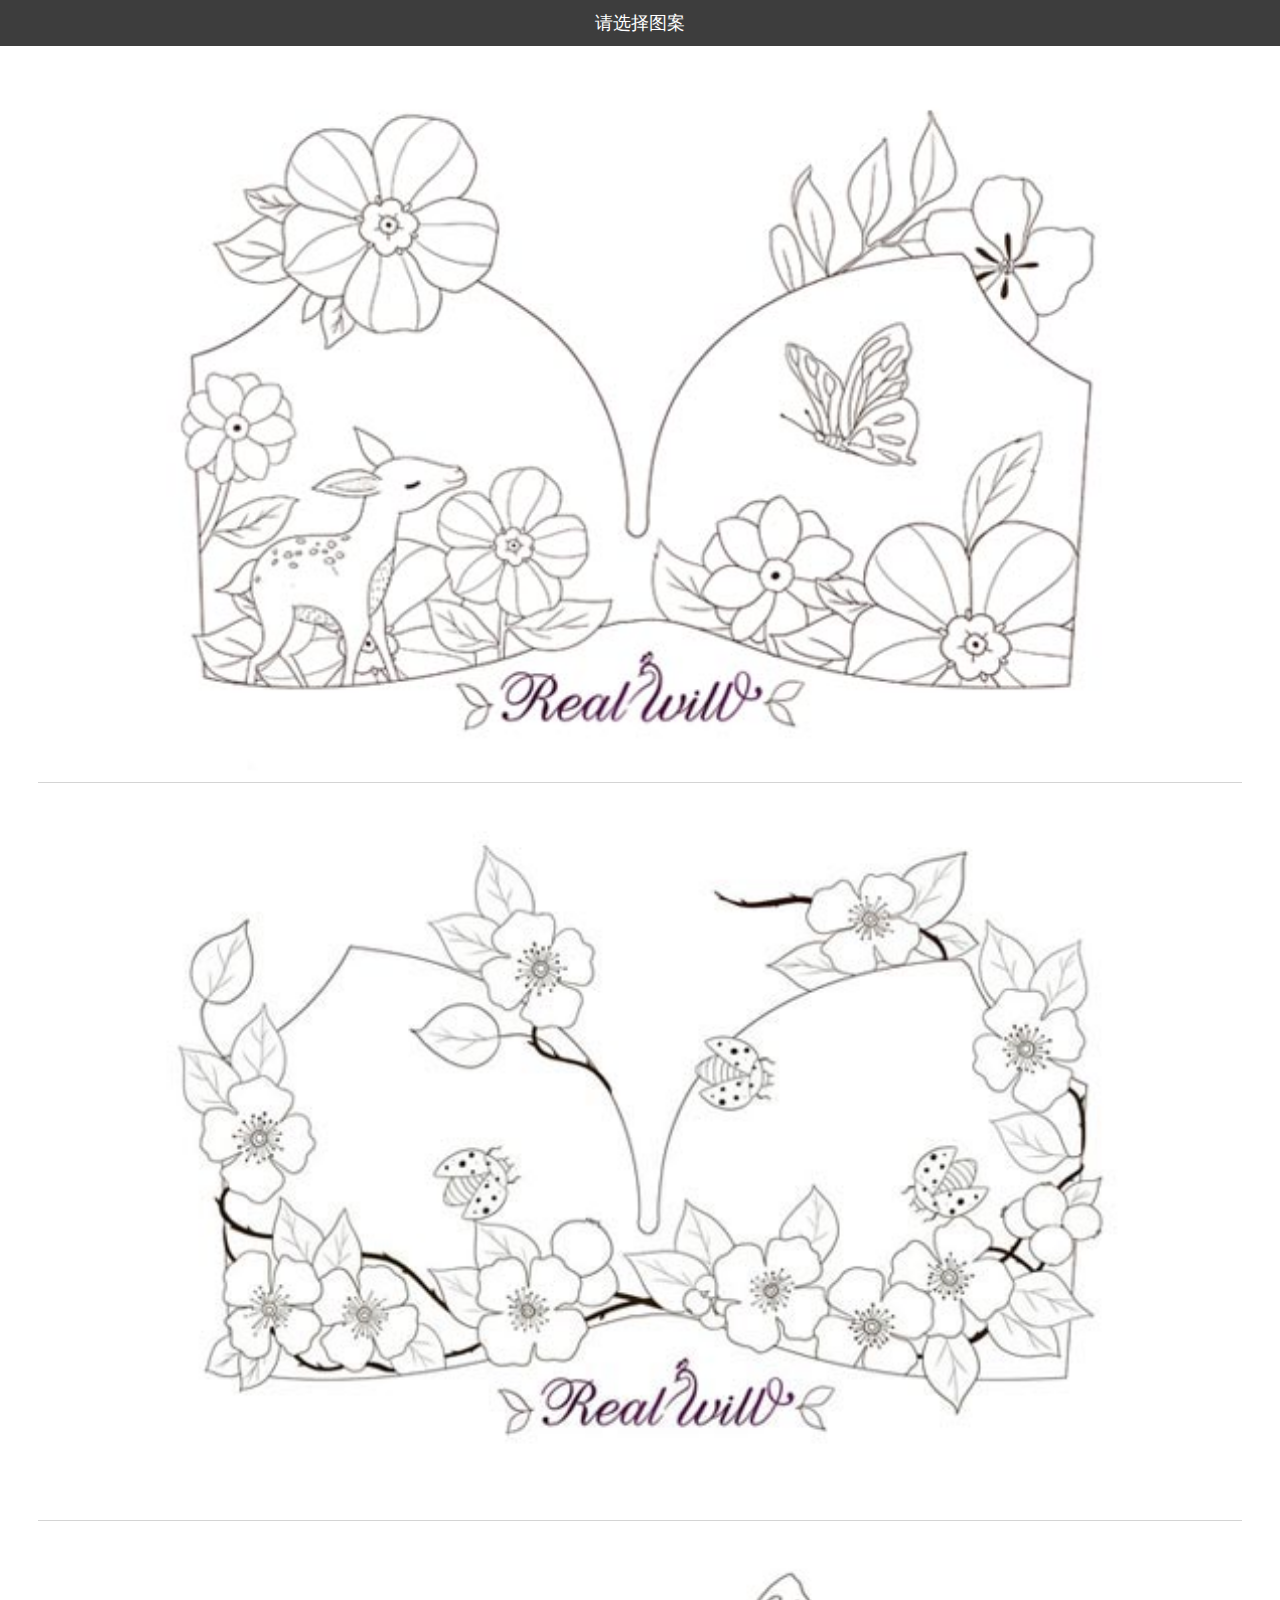
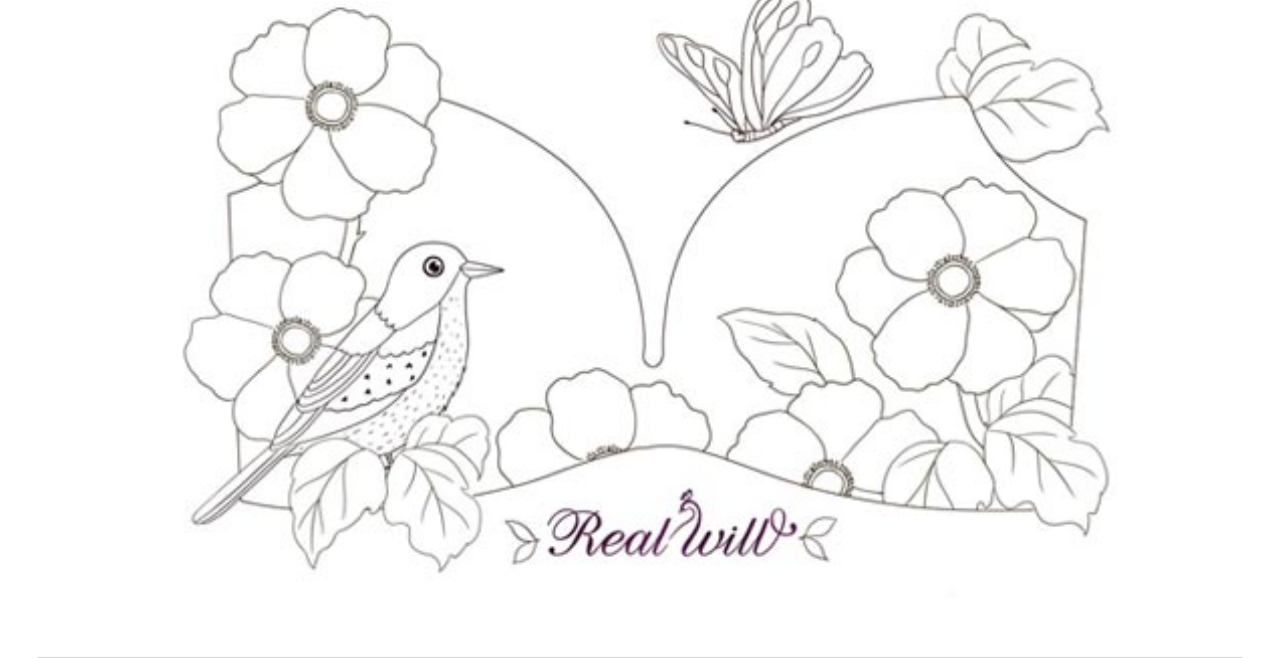
<file: scrawl/index.html>
<!DOCTYPE html>
<html>
<head>
    <meta http-equiv="Content-Type" content="text/html; charset=utf-8" />
    <meta name="viewport" id="viewport" content="width = device-width, initial-scale = 1, minimum-scale = 1, maximum-scale = 3"/>
    <meta name="apple-mobile-web-app-capable" content="yes" />
    <meta name="apple-mobile-web-app-status-bar-style" content="black" />
    <meta name="format-detection" content="telephone=no" />
	<link href="./css/style.css" rel="stylesheet"/>
</head>
<body>
<div id="wrap">
	<div class="page-welcome" style="display:none;">
		<img class="page-welcome-bg" src="./images/bg_welcome_phone.jpg" />
		<span class="link-select" id="link-select"></span>
	</div>
	<div class="page-select" style="display:-none;">
		<div class="page-select-top">请选择图案</div>
		<ul class="pattern-ls">
			<li><a href="./scrawl.html?type=1"><img src="./images/pic_garden1.jpg"></a></li>
			<li><a href="./scrawl.html?type=2"><img src="./images/pic_garden2.jpg"></a></li>
			<li><a href="./scrawl.html?type=3"><img src="./images/pic_garden3.jpg"></a></li>
		</ul>
	</div>
	
</div>
<script src="./js/base.js"></script>
</body>
</html>
</file>
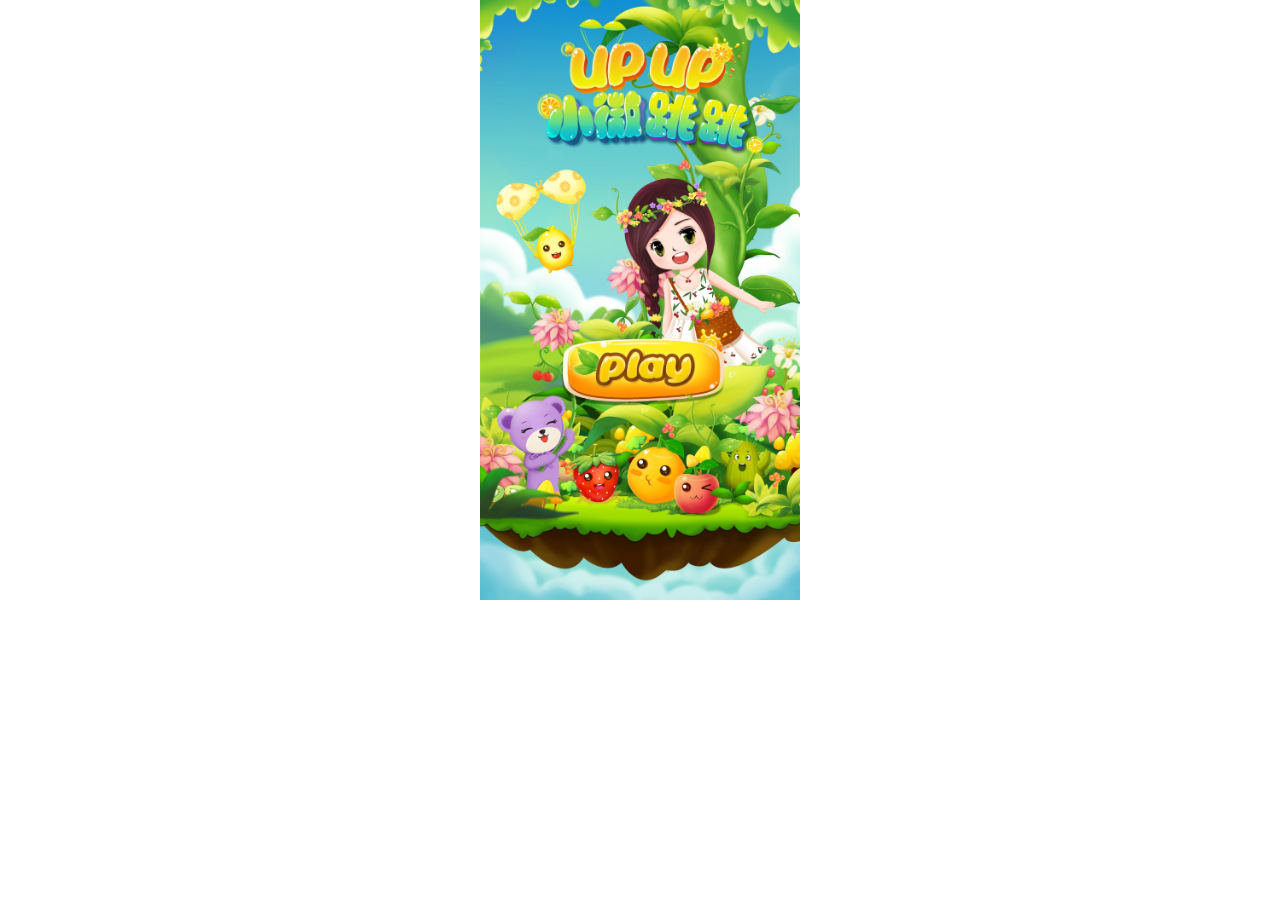
<file: upup/index.html>
<!DOCTYPE html>
<html>
	<head>
		<meta http-equiv="Content-Type" content="text/html; charset=UTF-8">
		<meta name="viewport" id="viewport" content="width = device-width, initial-scale = 1, minimum-scale = 1, maximum-scale = 1">
		<meta name="apple-mobile-web-app-capable" content="yes" />
		<title></title>
		<style>
			html{ margin : 0 auto;}	
			body,div,section,span,ul,li,img,p{padding: 0; margin: 0;}
			body{ font-family:'Microsoft YaHei'; margin: 0 auto; overflow: hidden;}
			ul{ list-style: none;}
			img{ display: block;}
			.welcome{ width:100%; background-size:100%; position: relative; z-index: 4; overflow: hidden;}
			#play{ position:absolute; background: rgba(0,0,0,0);  width: 50%; height:11%; left: 26%; top: 56%; }
		</style>
	</head>
	<body>
		<div class="welcome">
			<img src="img/bg_welcome.jpg" width="100%"/>
		 	<a href="game.html" target="_self" id="play"></a>
		</div>
		<script src="./js/device.js"></script>
		<script>
			var isDevice = document.documentElement.className.indexOf('mobile') + 1;
			var play = document.getElementById('play');
			var pcWidth = 320;
			var pcHeight = 568;
			if(!isDevice){
				//for pc
				document.body.style.width = pcWidth + "px";
				document.body.style.height = pcHeight + "px";
			}
		</script>
	</body>
</html>
</file>
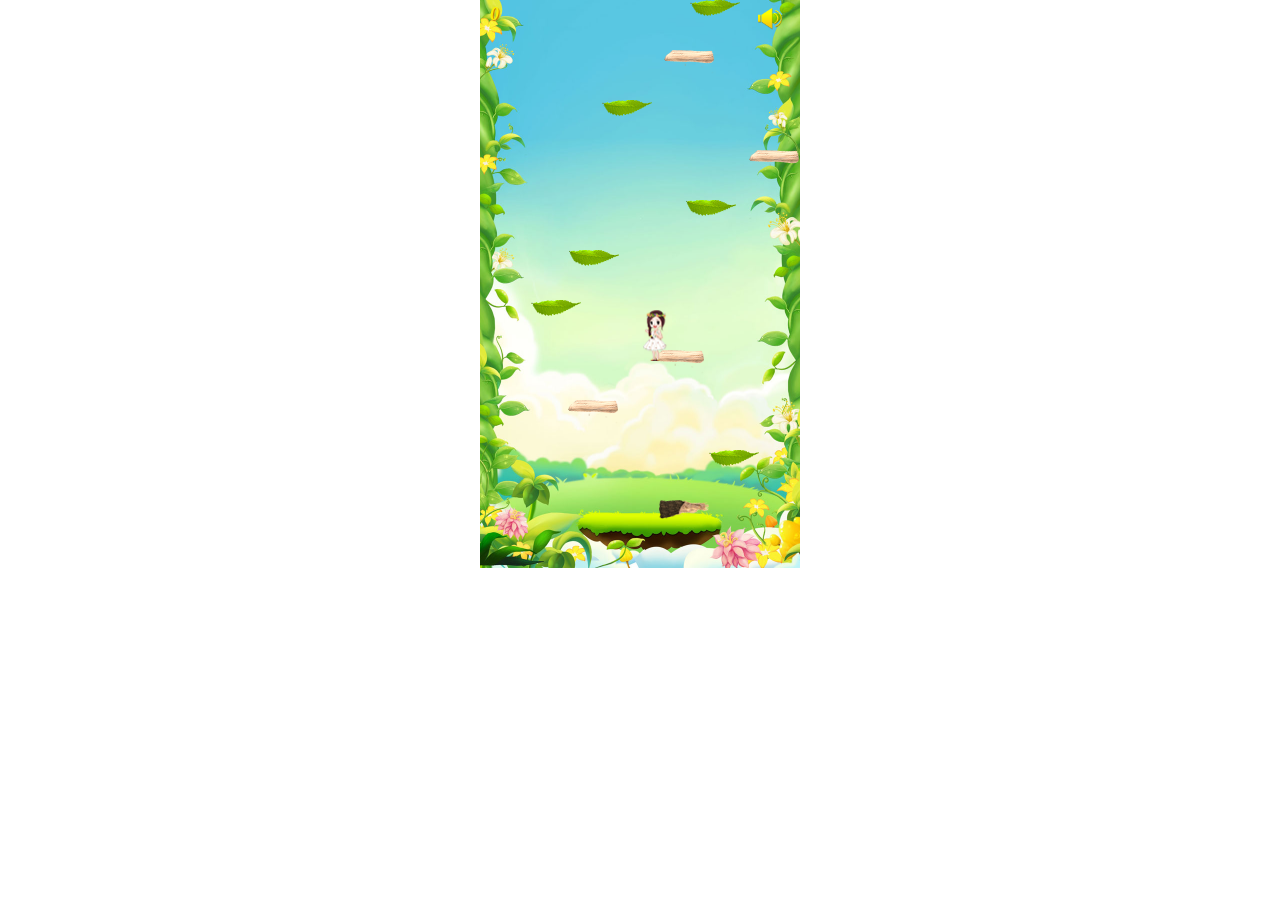
<file: upup/game.html>
<!DOCTYPE html>
<html>
	<head>
		<meta http-equiv="Content-Type" content="text/html; charset=UTF-8">
		<meta name="viewport" id="viewport" content="width = device-width, initial-scale = 1, minimum-scale = 1, maximum-scale = 1">
		<meta name="apple-mobile-web-app-capable" content="yes" />
		<title></title>
		<style>	
			body,div,section,span,ul,li,img,p{padding: 0; margin: 0;}
			body{ font-family:'Microsoft YaHei'; overflow: hidden; position:relative; margin : 0 auto;}
			ul{ list-style: none;}
			.game-bg{ width: 100%; position: absolute; left: 0; top: 0; z-index: 3; overflow: hidden;}
			#game-warp{ position: absolute; left: 0; top: 0; width: 100%; height:100%; background: url(img/bg_game.jpg) no-repeat; background-size:100%;background-position:bottom; background-position-y:0px; z-index: 2;overflow: hidden;}
			#score{ position: absolute; left: 10px; top: 5px; font:  italic bold 18px/1 'Microsoft YaHei'; color:#fbed06; text-shadow: #ce7800 1px 1px 1px;}
			#end{ width: 100%; height: 100%; background: url('img/bg_end.jpg') no-repeat; background-size:100%;  position: absolute; left: 0; top: 0; text-align: center; z-index: 1; display: none; overflow: hidden;}
			#end span{ position: absolute; display: block;}	
			#head { width: 23%; height:12%; background: #000; left: 17%; top: 30%; border:3px #c4dc42 solid; border-radius:50%; box-shadow:2px 2px 1px 1px #999; overflow: hidden;}
			#endScore{ width: 100%; text-align: center; top: 46%; font-size: 1rem; color: #fff; text-shadow: #c23634 2px 3px 1px;}
			#highScore{ top: 57.5%; left: 56%; font-size: 0.5rem; color: #542a31;}
			#again{ width: 24%; height: 7%; background:rgba(0,0,0,0); left: 21%; top: 61%;}
			#showScore{background:rgba(0,0,0,0); width: 33%; height: 7%; left: 52%; top: 61%; cursor:pointer;}

			#showPrize{background:rgba(0,0,0,0); width: 42%; height: 7%; left: 34%; top: 73%;}

			#rank-page{ position: absolute; left: 0; top: 0; width: 90%; padding: 0 5%; background:url('img/bg_rank.jpg') no-repeat; background-size:100%; height: 100%; overflow: hidden; display:none; z-index:999; }
			#rank-list{ width: 90%; margin-left:10%;  margin-top:25%; height: 75%; overflow: auto;}
			#rank-list li { line-height: 32px;}
			#rank-list li span{display:inline-block; color: #1f4971; font-size: 20px; text-shadow: #cfcfcf 1px 1px 1px;}
			#rank-list li span:nth-of-type(1){ width:15%;}
			#rank-list li span:nth-of-type(2){ width:55%;}
			#rank-list li span:nth-of-type(3){ width:30%;}
			#rank-list li.current span{ color: #ffee23;}
			#rank-page-close{ display: block; position: absolute; width: 0.6rem; height:0.6rem; background: url('img/btn_pop_close.png') no-repeat; background-size:100%; right: 0.2rem; top: 0.2rem;}
			#rank-popup{ position:absolute; top: 40%; width:70%; left: 10%; background: #fff; padding: 3% 5%; border:1px #4c9d24 solid; border-radius: 20px;}
			#rank-popup p{ line-height: 38px; font-size: 26px; text-align: center; color: #1f4a6d;}
			#rank-popup p span{ color: #fe9307; margin:0 5px;}
			.rank-popup-close{ position: absolute; width: 0.5rem; height:0.5rem; background: url('img/btn_pop_close.png') no-repeat; background-size:100%; right: 0.2rem; top: 0.2rem;}

			.prize-page{ background: url('img/bg_prize.jpg') no-repeat;  width: 100%; height: 100%; background-size:100%;  position: absolute; left: 0; top:0; z-index:7; display: none;}
			.prize-page a{position: absolute; display: block;}
			#link-shop{ width: 100%; height: 11%; left: 0; top:  9%;}
			#link-active{width: 47%; height: 9%; left: 51%; top: 16%;}
			#link-box{width: 55%; height: 25%; left: 21%; top: 56%;}
			.prize-pop{ position: fixed; left: 5%; top: 50%; width: 90%; background: url('img/bg_get_gift.jpg') no-repeat; background-size:100%; display: none;}
			.prize-pop p{ width: 70%; position: absolute; left: 15%; top: 23%; font-size: 20px; height: 100px; color: #f98d00;}
			#prize-pop-btn{ position: absolute; display:block; width: 42%; height: 13%; left: 29%; top: 61%; }
			.ctrl-sound{ position: absolute; right: 0.5rem; top:8px; background-image: url('img/bg_sound_off.png'); background-size: 100% 100%; width: 0.8rem; height: 0.7rem; }
			.hint-popup{ position: absolute;z-index: 10;left: 50%; margin-left:-40px;top: 50%; margin-top:-50px; color: #555;display: none;background: rgba(255,255,255,1) 15px 15px no-repeat; background-image:url('./img/bg_progress.gif'); background-size:50px 50px;  width: 80px; height:20px; line-height:1px; border-radius: 10px; padding-top: 80px; font-size:14px; text-align:center; opacity: 0.6;}
		</style>
	</head>
	<body>
		<div class="hint-popup">
			正在加载..
		</div>
		<div id="game-bg" class="game-bg">
			<canvas id="game-view"></canvas>
			<span id="score"></span>
			<div class="ctrl-sound"></div>
		</div>
		<div id="game-warp"></div>
		<div id="end">
			<img src="img/bg_end.jpg" width="100%"/>
			<span id="head"><img src="img/bg_welcome.jpg" width="100%"/></span>
			<span id="endScore">6767m</span>
			<span id="again"></span>
			<span id="showScore"></span>
			<span id="showPrize"></span>
		</div>
		<div id="rank-page">
			<span id="rank-page-close"></span>
			<div id="rank-popup">
				<span id="rank-popup-close" class="rank-popup-close"></span>
				<div id="rank-msg">
					
				</div>
			</div>
			<ul id="rank-list">	
			</ul>
		</div>

		<div class="prize-page" id="prize-page">
			<a href="https://realwill.tmall.com/" target="_blank" id="link-shop"></a>
			<a href="javascript:void(0)" target="self" id="link-box"></a>
			<div class="prize-pop" id="prize-pop">
				<p>有缘千里来相会，专属奖品更实惠￥尊享润微旗舰店VIP￥复制整段文字，再打开【手机淘宝】，点击查看，加入即可领取神秘奖品</p>
				<!--<a href="javascript:void(0)" id="prize-pop-btn"></a>-->
			</div>
		</div>
		<script src="./js/device.js"></script>
		<script>
			//global 可用常量写法替换
			var isDevice = document.documentElement.className.indexOf('mobile') + 1;
			var pcWidth = 320;
			var pcHeight = 568;
			//judge event type pc or mobile
		    var eventClick = !isDevice ? 'mousedown' : 'touchstart',
		        eventMove = !isDevice ? 'mousemove' : 'touchmove',
		        eventEnd = !isDevice ? 'mouseup' : 'touchend';
		    // judge weixin
		    var isWeixin = function(){
		    	var ua = navigator.userAgent.toLowerCase();
		    	if(ua.match(/MicroMessenger/i)=="micromessenger") {
		    		return true;
		    	}else{
		    		return false;
		    	}
		    }();
		    //weixin nickname
			var user_Nickname = function() {	    
			    if(isWeixin) {
			    	return user_Nickname = '<?php echo $name ?>' ;
			    }else{
			    	return user_Nickname = '微博用户';
			    }
			}();
		    if(!isDevice){
				//for pc
				document.body.style.width = pcWidth + "px";
				document.body.style.height = pcHeight + "px";
			}else{
				document.body.style.height = window.innerHeight + "px";
			}
			
		</script>
		<script src="js/buzz.js"></script>
		<script src="js/dom.js"></script>
		<script src="js/Class.js"></script>
		<script src="js/play.js"></script>
		<script>
			(function(){
				var showPrize = document.getElementById('showPrize');
				var prizePage = document.getElementById('prize-page');
				var linkBox = document.getElementById('link-box');
				var prizePop = document.getElementById('prize-pop');
				var prizeBtn = document.getElementById('prize-pop-btn');

				
				
				if(!isDevice){
					var marginLeft = (window.innerWidth - 320) / 2;
					prizePop.style.cssText = "width:320px; left:0; margin-left:"+marginLeft+"PX;"
					prizePop.style.height =  320 / 640 * 599 + 'px';
					prizePop.style.marginTop = (320 / 640 * 599 ) / -2 + 'px';
					prizePage.style.height = 568 + 'px';
				}else{
					prizePop.style.height =  window.innerWidth / 640 * 599 + 'px';
					prizePop.style.marginTop = (window.innerWidth / 640 * 599 ) / -2 + 'px';
					prizePage.style.height = window.innerWidth / 640 * 1200 + 'px';
				}
				
				showPrize.addEventListener(eventClick,function(){
					event.preventDefault();
					prizePage.style.display = 'block';
				},false);

				prizePage.addEventListener(eventClick,function(){
					//event.preventDefault();
					prizePop.style.display = 'block';
				})
			})();
		</script>
		
	</body>
</html>
</file>
<file: scrawl/css/style.css>
/*base*/
body {font-family:'Microsoft YaHei';}
body,div,section,span,ul,li,img,p,canvas {padding: 0;margin: 0;}
ul {list-style: none;}
.clearfix:after {content:".";display:block;height:0;clear:both;visibility:hidden;}
* html .clearfix {height:1%}
.clearfix {display:block;}

/*document*/
#main{width:100%; overflow:hidden;}
.page-welcome{width:100%; position:relative; overflow:hidden;}
.page-welcome-bg{ width:100%;}
.link-select{ background: rgba(0,0,0,0.5); display: block; width:52%; height: 13%; position:absolute; left:25%; top:69%;}
.page-select-top{ width: 100%; height: 46px; background:#3d3d3d; text-align: center; color: #fff; line-height: 46px; font-size: 18px;}
.pattern-ls{ width: 100%;}
.pattern-ls li{ width: 94%; margin-left:3%; border-bottom:1px #d4d4d4 solid;}
.pattern-ls li img{ width: 100%; display: block;}

.color-wrap{ width:890px; height:66px; background:#000;}
.color-list{ padding-top:8px; color:#fff;}
.color-list li{ display: block; width:33px; height: 48px; border:1px #000 solid; margin:0 1px; border-radius: 10px; float:left;}
.color-list li.item1{ background: #832204; color:#832204;}
.color-list li.item2{ background: #b86e32; color:#b86e32}
.color-list li.item3{ background: #e71f19; color:#e71f19}
.color-list li.item4{ background: #f3701f; color:#f3701f}
.color-list li.item5{ background: #f5abaf; color:#f5abaf}
.color-list li.item6{ background: #fece3e; color:#fece3e}
.color-list li.item7{ background: #fef200; color:#fef200}
.color-list li.item8{ background: #f7f9bf; color:#f7f9bf}

.color-list li.item9{ background: #0c8000; color:#0c8000}
.color-list li.item10{ background: #94d418; color:#94d418}
.color-list li.item11{ background: #d3f977; color:#d3f977}
.color-list li.item12{ background: #4bf9e2; color:#4bf9e2}
.color-list li.item13{ background: #17c5ac; color:#17c5ac}
.color-list li.item14{ background: #0756a2; color:#0756a2}
.color-list li.item15{ background: #1a7bff; color:#1a7bff}
.color-list li.item16{ background: #1accff; color:#1accff}

.color-list li.item17{ background: #93e5fc; color:#93e5fc}
.color-list li.item18{ background: #7f42c8; color:#7f42c8}
.color-list li.item19{ background: #b373ff; color:#b373ff}
.color-list li.item20{ background: #e1c8ff; color:#e1c8ff}
.color-list li.item21{ background: #e50097; color:#e50097}
.color-list li.item22{ background: #ee6cdd; color:#ee6cdd}
.color-list li.item23{ background: #fb98d9; color:#fb98d9}
.color-list li.item24{ background: #fee0f0; color:#fee0f0}

.page-game{ width:100%; position:relative; display:block;}
.color-wrap { width:100%; height:50px; overflow:hidden; position:relative;}
.color-list{ position:absolute; left:0; top:0; padding-top:2px;}
.color-list li{display: block;width: 0.95rem; height: 42px; margin: 0 0.112rem; border-radius: 10px; float: left;}
.game-view{height:auto; padding-top:0;}
.color-list li.current{ border:1px #fef200 solid;}
#canvas{margin-left:0;}		
.footer{ background:url('../images/bg_view_ft_phone.jpg') no-repeat; background-size:100% 100%; position:absolute; width:100%; height:auto; bottom:0;}
.more{ display:block; position:absolute; width:2.9rem; height:0.7rem; left:0.5rem; top:0.8rem; cursor:pointer;}
.shop{ display:block; position:absolute; width:6.2rem; height:0.9rem; left:2.2rem; top:2rem;}
.finish{display:block; position:absolute; width:1.7rem; height:1rem; left:7.8rem; top:0.4rem; cursor:pointer;}

.progress_wrap{ position: absolute; width: 100%; background: rgba(0,0,0,0.5); display:none; z-index:2;}
.progress_bar{ position: absolute;z-index: 3;left: 50%; margin-left:-40px;top: 50%; margin-top:-50px; color: #555;display: none;background: rgba(255,255,255,1) 15px 15px no-repeat; background-image:url('../images/bg_progress.gif'); background-size:50px 50px;  width: 80px; height:20px; line-height:1px; border-radius: 10px; padding-top: 80px; font-size:14px; text-align:center;}
</file>
